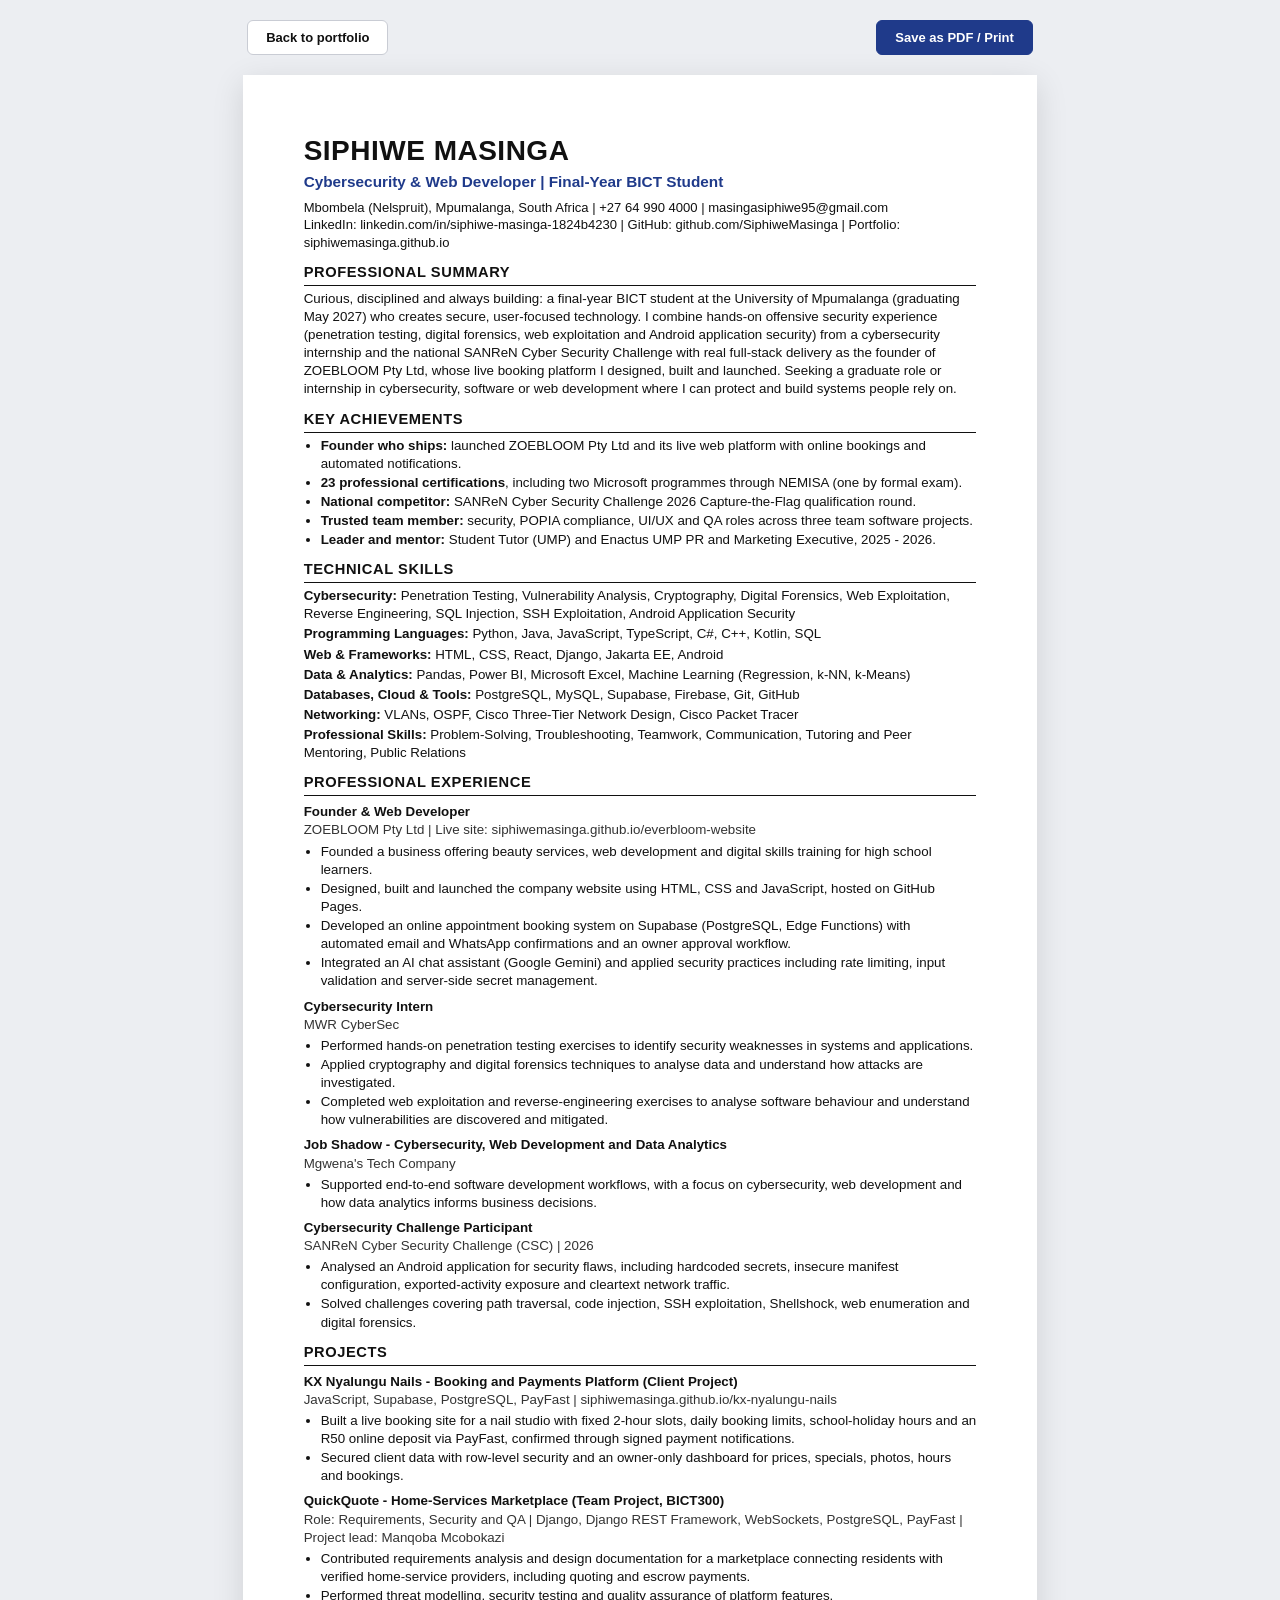
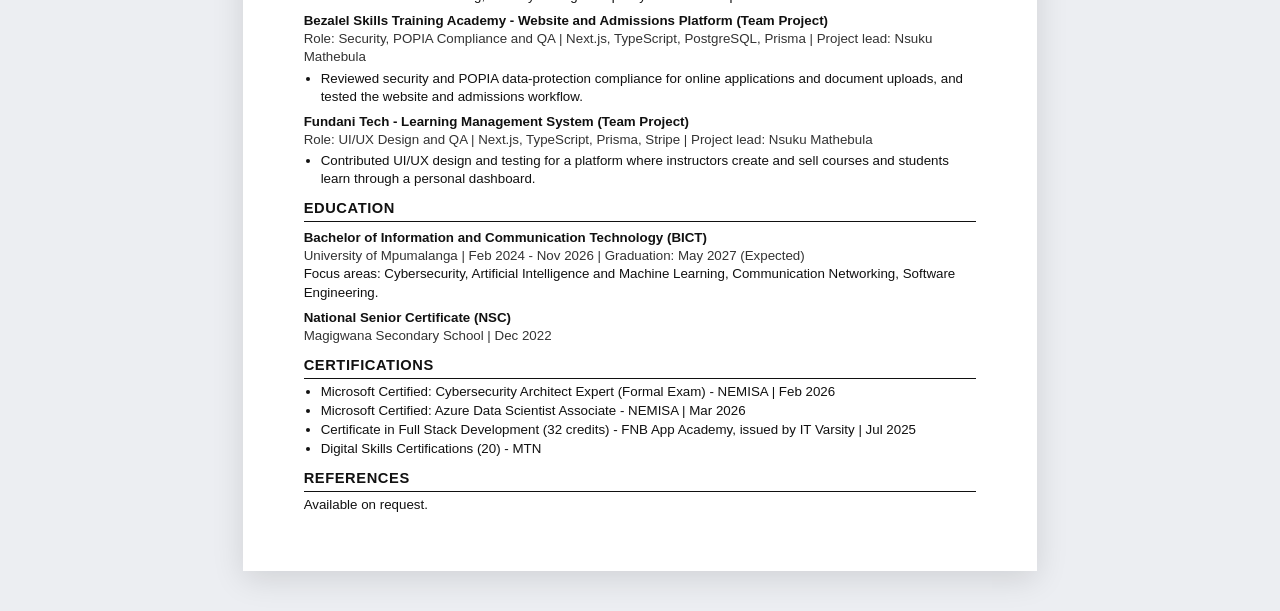
<file: cv/index.html>
<!doctype html>
<html lang="en">
  <head>
    <meta charset="utf-8" />
    <meta name="viewport" content="width=device-width, initial-scale=1" />
    <title>Siphiwe Masinga - CV</title>
    <meta name="author" content="Siphiwe Masinga" />
    <meta
      name="description"
      content="CV of Siphiwe Masinga - final-year BICT student, cybersecurity and web developer, Mbombela, South Africa."
    />
    <link rel="icon" href="../images/favicon.svg" type="image/svg+xml" />
    <!--
      ATS-friendly layout: a single column of real text, standard section headings, a standard
      font, no tables, icons or images, and contact details in the body rather than a header.
    -->
    <style>
      @page {
        size: A4;
        margin: 12mm 15mm;
      }

      * {
        box-sizing: border-box;
      }

      body {
        margin: 0;
        background: #eceef2;
        color: #111;
        font: 10pt/1.36 Arial, Helvetica, sans-serif;
      }

      .page {
        max-width: 210mm;
        margin: 20px auto 40px;
        padding: 15mm 16mm;
        background: #fff;
        box-shadow: 0 8px 30px rgba(0, 0, 0, 0.12);
      }

      .toolbar {
        max-width: 210mm;
        margin: 20px auto 0;
        padding: 0 4px;
        display: flex;
        justify-content: space-between;
        gap: 12px;
        font-family: Arial, Helvetica, sans-serif;
      }

      .toolbar a,
      .toolbar button {
        padding: 9px 18px;
        border: 1px solid #c9ccd4;
        border-radius: 6px;
        background: #fff;
        color: #111;
        font: 600 13px Arial, Helvetica, sans-serif;
        text-decoration: none;
        cursor: pointer;
      }

      .toolbar button {
        border-color: #1f3a8a;
        background: #1f3a8a;
        color: #fff;
      }

      h1 {
        margin: 0;
        font-size: 21pt;
        letter-spacing: 0.5px;
      }

      .title {
        margin: 2px 0 6px;
        font-size: 11.5pt;
        font-weight: bold;
        color: #1f3a8a;
      }

      .contact {
        margin: 0;
        font-size: 9.8pt;
      }

      .contact a {
        color: inherit;
        text-decoration: none;
      }

      h2 {
        margin: 11px 0 4px;
        break-after: avoid;
        padding-bottom: 2px;
        border-bottom: 1.2px solid #111;
        font-size: 11pt;
        letter-spacing: 0.6px;
        text-transform: uppercase;
      }

      h3 {
        margin: 0;
        font-size: 10pt;
        break-after: avoid;
      }

      p {
        margin: 0;
      }

      ul {
        margin: 3px 0 0;
        padding-left: 17px;
      }

      li {
        margin-top: 1px;
        break-inside: avoid;
      }

      .entry {
        margin-top: 7px;
      }

      .entry-meta {
        color: #333;
        break-after: avoid;
      }

      .skills p {
        margin-top: 2px;
      }

      @media print {
        body {
          background: #fff;
        }

        .toolbar {
          display: none;
        }

        .page {
          margin: 0;
          padding: 0;
          box-shadow: none;
        }
      }
    </style>
  </head>
  <body>
    <div class="toolbar">
      <a href="../">Back to portfolio</a>
      <button type="button" onclick="window.print()">Save as PDF / Print</button>
    </div>

    <main class="page">
      <h1>SIPHIWE MASINGA</h1>
      <p class="title">Cybersecurity &amp; Web Developer | Final-Year BICT Student</p>
      <p class="contact">
        Mbombela (Nelspruit), Mpumalanga, South Africa | +27 64 990 4000 |
        <a href="mailto:masingasiphiwe95@gmail.com">masingasiphiwe95@gmail.com</a>
      </p>
      <p class="contact">
        LinkedIn: <a href="https://www.linkedin.com/in/siphiwe-masinga-1824b4230">linkedin.com/in/siphiwe-masinga-1824b4230</a> |
        GitHub: <a href="https://github.com/SiphiweMasinga">github.com/SiphiweMasinga</a> |
        Portfolio: <a href="https://siphiwemasinga.github.io/">siphiwemasinga.github.io</a>
      </p>

      <h2>Professional Summary</h2>
      <p>
        Curious, disciplined and always building: a final-year BICT student at the University of
        Mpumalanga (graduating May 2027) who creates secure, user-focused technology. I combine
        hands-on offensive security experience (penetration testing, digital forensics, web
        exploitation and Android application security) from a cybersecurity internship and the
        national SANReN Cyber Security Challenge with real full-stack delivery as the founder of
        ZOEBLOOM Pty Ltd, whose live booking platform I designed, built and launched. Seeking a
        graduate role or internship in cybersecurity, software or web development where I can protect
        and build systems people rely on.
      </p>

      <h2>Key Achievements</h2>
      <ul>
        <li><strong>Founder who ships:</strong> launched ZOEBLOOM Pty Ltd and its live web platform with online bookings and automated notifications.</li>
        <li><strong>23 professional certifications</strong>, including two Microsoft programmes through NEMISA (one by formal exam).</li>
        <li><strong>National competitor:</strong> SANReN Cyber Security Challenge 2026 Capture-the-Flag qualification round.</li>
        <li><strong>Trusted team member:</strong> security, POPIA compliance, UI/UX and QA roles across three team software projects.</li>
        <li><strong>Leader and mentor:</strong> Student Tutor (UMP) and Enactus UMP PR and Marketing Executive, 2025 - 2026.</li>
      </ul>

      <h2>Technical Skills</h2>
      <div class="skills">
        <p><strong>Cybersecurity:</strong> Penetration Testing, Vulnerability Analysis, Cryptography, Digital Forensics, Web Exploitation, Reverse Engineering, SQL Injection, SSH Exploitation, Android Application Security</p>
        <p><strong>Programming Languages:</strong> Python, Java, JavaScript, TypeScript, C#, C++, Kotlin, SQL</p>
        <p><strong>Web &amp; Frameworks:</strong> HTML, CSS, React, Django, Jakarta EE, Android</p>
        <p><strong>Data &amp; Analytics:</strong> Pandas, Power BI, Microsoft Excel, Machine Learning (Regression, k-NN, k-Means)</p>
        <p><strong>Databases, Cloud &amp; Tools:</strong> PostgreSQL, MySQL, Supabase, Firebase, Git, GitHub</p>
        <p><strong>Networking:</strong> VLANs, OSPF, Cisco Three-Tier Network Design, Cisco Packet Tracer</p>
        <p><strong>Professional Skills:</strong> Problem-Solving, Troubleshooting, Teamwork, Communication, Tutoring and Peer Mentoring, Public Relations</p>
      </div>

      <h2>Professional Experience</h2>

      <div class="entry">
        <h3>Founder &amp; Web Developer</h3>
        <p class="entry-meta">ZOEBLOOM Pty Ltd | Live site: siphiwemasinga.github.io/everbloom-website</p>
        <ul>
          <li>Founded a business offering beauty services, web development and digital skills training for high school learners.</li>
          <li>Designed, built and launched the company website using HTML, CSS and JavaScript, hosted on GitHub Pages.</li>
          <li>Developed an online appointment booking system on Supabase (PostgreSQL, Edge Functions) with automated email and WhatsApp confirmations and an owner approval workflow.</li>
          <li>Integrated an AI chat assistant (Google Gemini) and applied security practices including rate limiting, input validation and server-side secret management.</li>
        </ul>
      </div>

      <div class="entry">
        <h3>Cybersecurity Intern</h3>
        <p class="entry-meta">MWR CyberSec</p>
        <ul>
          <li>Performed hands-on penetration testing exercises to identify security weaknesses in systems and applications.</li>
          <li>Applied cryptography and digital forensics techniques to analyse data and understand how attacks are investigated.</li>
          <li>Completed web exploitation and reverse-engineering exercises to analyse software behaviour and understand how vulnerabilities are discovered and mitigated.</li>
        </ul>
      </div>

      <div class="entry">
        <h3>Job Shadow - Cybersecurity, Web Development and Data Analytics</h3>
        <p class="entry-meta">Mgwena's Tech Company</p>
        <ul>
          <li>Supported end-to-end software development workflows, with a focus on cybersecurity, web development and how data analytics informs business decisions.</li>
        </ul>
      </div>

      <div class="entry">
        <h3>Cybersecurity Challenge Participant</h3>
        <p class="entry-meta">SANReN Cyber Security Challenge (CSC) | 2026</p>
        <ul>
          <li>Analysed an Android application for security flaws, including hardcoded secrets, insecure manifest configuration, exported-activity exposure and cleartext network traffic.</li>
          <li>Solved challenges covering path traversal, code injection, SSH exploitation, Shellshock, web enumeration and digital forensics.</li>
        </ul>
      </div>

      <h2>Projects</h2>

      <div class="entry">
        <h3>KX Nyalungu Nails - Booking and Payments Platform (Client Project)</h3>
        <p class="entry-meta">JavaScript, Supabase, PostgreSQL, PayFast | siphiwemasinga.github.io/kx-nyalungu-nails</p>
        <ul>
          <li>Built a live booking site for a nail studio with fixed 2-hour slots, daily booking limits, school-holiday hours and an R50 online deposit via PayFast, confirmed through signed payment notifications.</li>
          <li>Secured client data with row-level security and an owner-only dashboard for prices, specials, photos, hours and bookings.</li>
        </ul>
      </div>

      <div class="entry">
        <h3>QuickQuote - Home-Services Marketplace (Team Project, BICT300)</h3>
        <p class="entry-meta">Role: Requirements, Security and QA | Django, Django REST Framework, WebSockets, PostgreSQL, PayFast | Project lead: Manqoba Mcobokazi</p>
        <ul>
          <li>Contributed requirements analysis and design documentation for a marketplace connecting residents with verified home-service providers, including quoting and escrow payments.</li>
          <li>Performed threat modelling, security testing and quality assurance of platform features.</li>
        </ul>
      </div>

      <div class="entry">
        <h3>Bezalel Skills Training Academy - Website and Admissions Platform (Team Project)</h3>
        <p class="entry-meta">Role: Security, POPIA Compliance and QA | Next.js, TypeScript, PostgreSQL, Prisma | Project lead: Nsuku Mathebula</p>
        <ul>
          <li>Reviewed security and POPIA data-protection compliance for online applications and document uploads, and tested the website and admissions workflow.</li>
        </ul>
      </div>

      <div class="entry">
        <h3>Fundani Tech - Learning Management System (Team Project)</h3>
        <p class="entry-meta">Role: UI/UX Design and QA | Next.js, TypeScript, Prisma, Stripe | Project lead: Nsuku Mathebula</p>
        <ul>
          <li>Contributed UI/UX design and testing for a platform where instructors create and sell courses and students learn through a personal dashboard.</li>
        </ul>
      </div>


      <h2>Education</h2>

      <div class="entry">
        <h3>Bachelor of Information and Communication Technology (BICT)</h3>
        <p class="entry-meta">University of Mpumalanga | Feb 2024 - Nov 2026 | Graduation: May 2027 (Expected)</p>
        <p>Focus areas: Cybersecurity, Artificial Intelligence and Machine Learning, Communication Networking, Software Engineering.</p>
      </div>

      <div class="entry">
        <h3>National Senior Certificate (NSC)</h3>
        <p class="entry-meta">Magigwana Secondary School | Dec 2022</p>
      </div>

      <h2>Certifications</h2>
      <ul>
        <li>Microsoft Certified: Cybersecurity Architect Expert (Formal Exam) - NEMISA | Feb 2026</li>
        <li>Microsoft Certified: Azure Data Scientist Associate - NEMISA | Mar 2026</li>
        <li>Certificate in Full Stack Development (32 credits) - FNB App Academy, issued by IT Varsity | Jul 2025</li>
        <li>Digital Skills Certifications (20) - MTN</li>
      </ul>

      <h2>References</h2>
      <div class="references">
        <p>Available on request.</p>
      </div>
    </main>
  </body>
</html>
</file>
